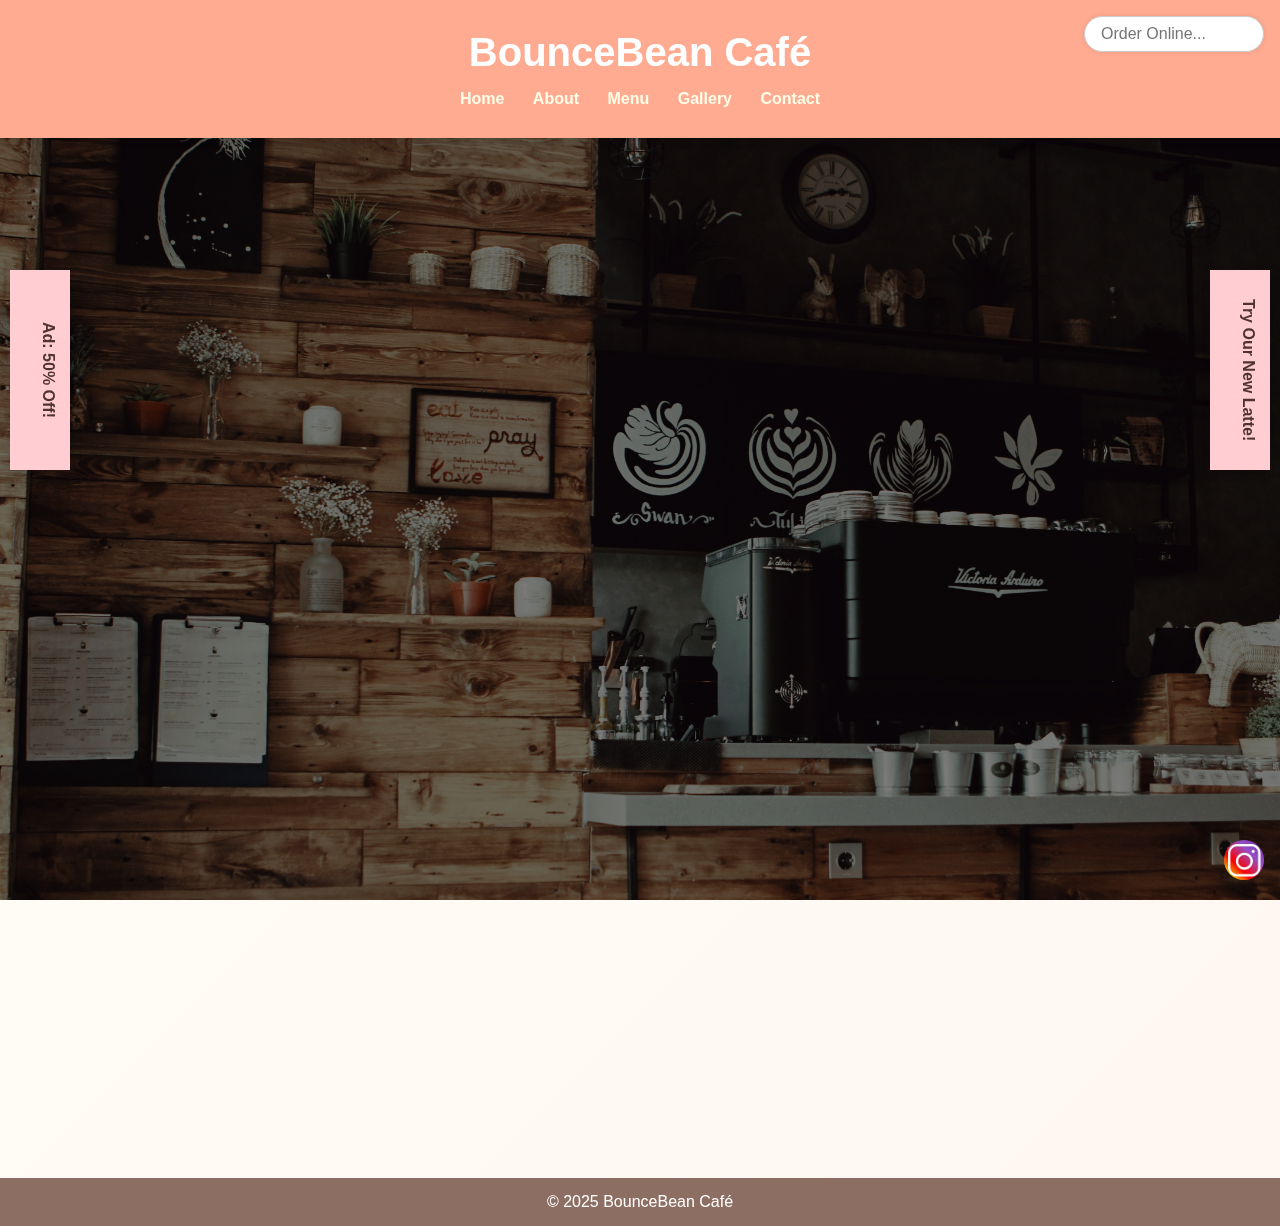
<file: index.html>
<!DOCTYPE html>

<html lang="en">
<head>
  <meta charset="UTF-8" />
  <title>BounceBean Café</title>
  <link rel="stylesheet" href="style.css" />
</head>
<body>
  <!-- Left Ad -->
  <div class="ad-left">Ad: 50% Off!</div>

<!-- Top Right Online Order Box -->
<div class="online-order">
  <input type="text" placeholder="Order Online..." />
</div>

  <!-- Right Ad -->

  <div class="ad-right">Try Our New Latte!</div>

  <header>
    <h1>BounceBean Café</h1>
    <nav>
      <a href="index.html">Home</a>
      <a href="about.html">About</a>
      <a href="menu.html">Menu</a>
      <a href="gallery.html">Gallery</a>
      <a href="contact.html">Contact</a>
    </nav>
  </header>

  <!-- Bottom Right Instagram Icon -->
<a href="https://www.instagram.com" target="_blank" class="instagram-icon">
  <img src="images (5).jpeg" alt="Instagram" />
</a>

  <main>
    <section class="hero">
      <h2>Welcome to BounceBean Café!</h2>
      <p>Enjoy a magical coffee experience with a hint of motion.</p>
    </section>
  </main>

  <footer>© 2025 BounceBean Café</footer>
</body>
</html>
</file>
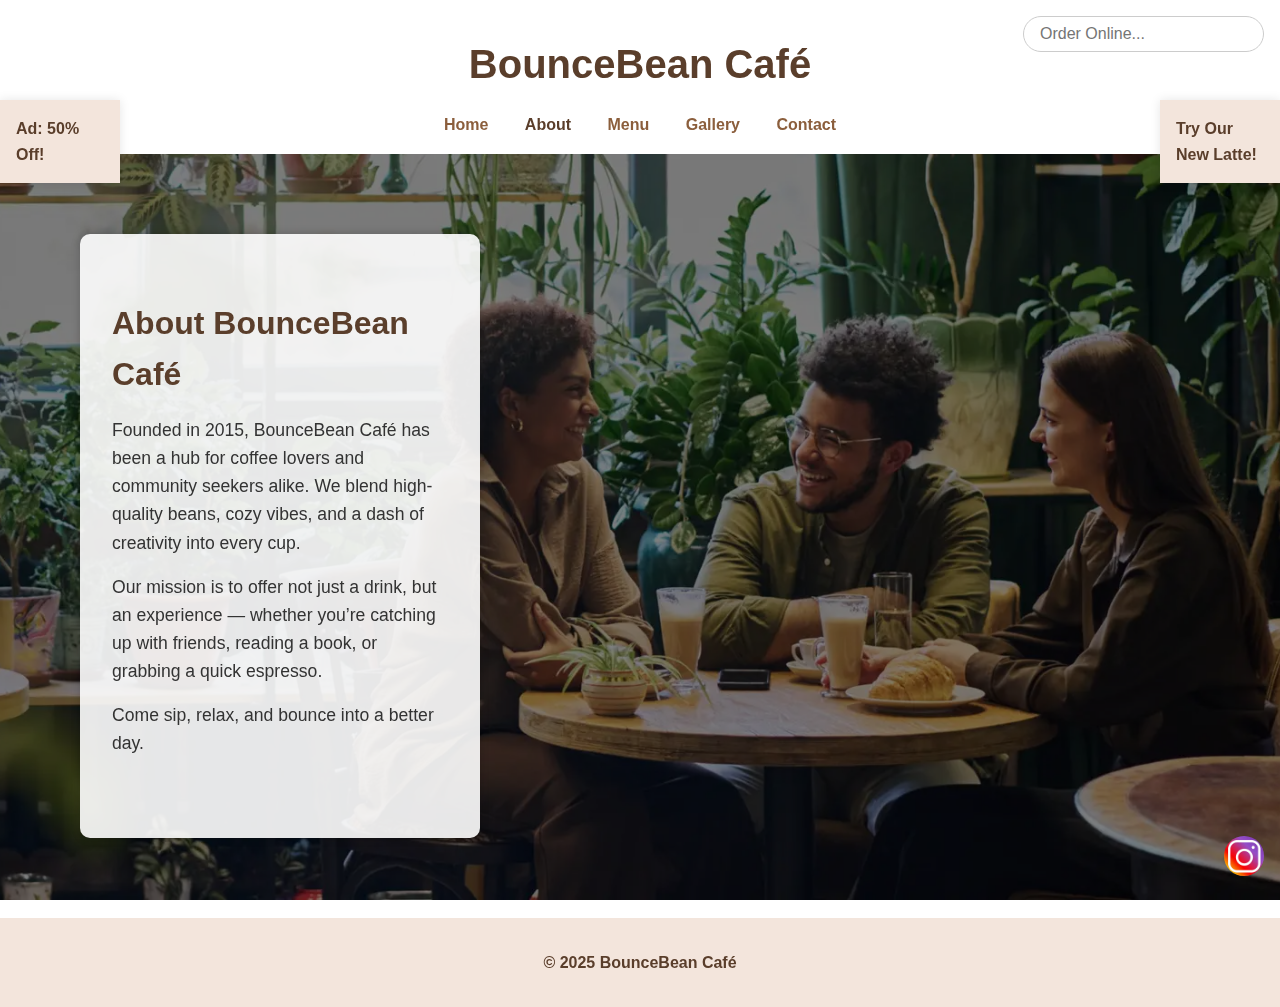
<file: about.html>
<!DOCTYPE html>
<html lang="en">
<head>
  <meta charset="UTF-8" />
  <title>About Us | BounceBean Café</title>
  <link rel="stylesheet" href="about.css" />
</head>
<body>
  <!-- Left Ad -->
  <div class="ad-left">Ad: 50% Off!</div>

  <!-- Top Right Online Order Box -->
  <div class="online-order">
    <input type="text" placeholder="Order Online..." />
  </div>

  <!-- Right Ad -->
  <div class="ad-right">Try Our New Latte!</div>

  <header>
    <h1>BounceBean Café</h1>
    <nav>
      <a href="index.html">Home</a>
      <a href="about.html" class="active">About</a>
      <a href="menu.html">Menu</a>
      <a href="gallery.html">Gallery</a>
      <a href="contact.html">Contact</a>
    </nav>
  </header>

  <!-- Instagram Icon -->
  <a href="https://www.instagram.com" target="_blank" class="instagram-icon">
    <img src="images (5).jpeg" alt="Instagram" />
  </a>
<section class="about-section">
      <h2>About BounceBean Café</h2>
      <p>Founded in 2015, BounceBean Café has been a hub for coffee lovers and community seekers alike. We blend high-quality beans, cozy vibes, and a dash of creativity into every cup.</p>
      <p>Our mission is to offer not just a drink, but an experience — whether you’re catching up with friends, reading a book, or grabbing a quick espresso.</p>
      <p>Come sip, relax, and bounce into a better day.</p>
    </section>
  <main>
    
  <footer>© 2025 BounceBean Café</footer>
</body>
</html>
</file>
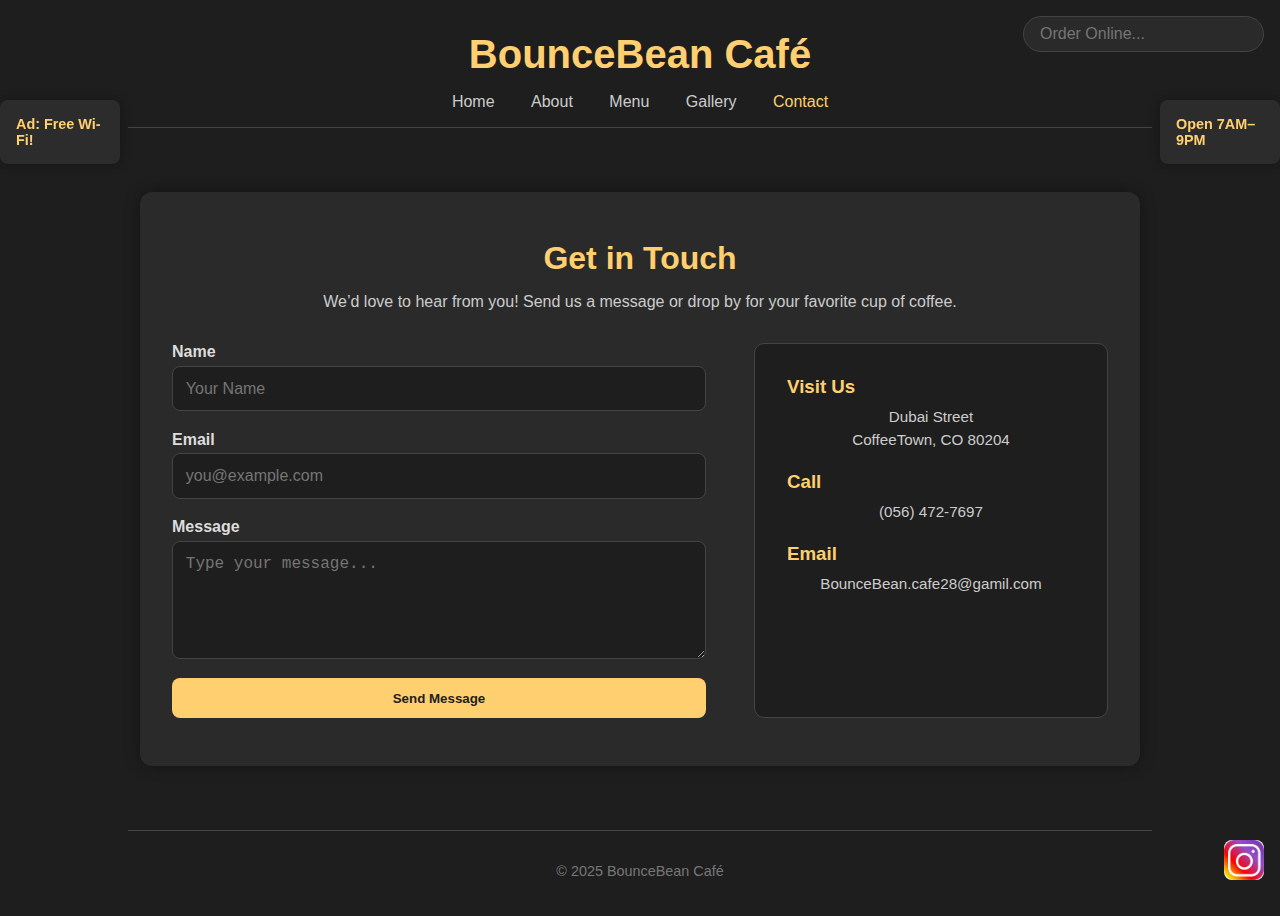
<file: contact.html>
<!DOCTYPE html>
<html lang="en">
<head>
  <meta charset="UTF-8" />
  <title>Contact | BounceBean Café</title>
  <link rel="stylesheet" href="contact.css" />
</head>
<body>

  <!-- Ads -->
  <div class="ad-left">Ad: Free Wi-Fi!</div>
  <div class="ad-right">Open 7AM–9PM</div>

  <!-- Online Order -->
  <div class="online-order">
    <input type="text" placeholder="Order Online..." />
  </div>

  <!-- Header -->
  <header>
    <h1>BounceBean Café</h1>
    <nav>
      <a href="index.html">Home</a>
      <a href="about.html">About</a>
      <a href="menu.html">Menu</a>
      <a href="gallery.html">Gallery</a>
      <a href="contact.html" class="active">Contact</a>
    </nav>
  </header>

  <!-- Instagram Icon -->
  <a href="https://www.instagram.com" target="_blank" class="instagram-icon">
    <img src="images (5).jpeg" alt="Instagram" />
  </a>

  <!-- Contact Section -->
  <main>
    <section class="contact-section">
      <h2>Get in Touch</h2>
      <p>We’d love to hear from you! Send us a message or drop by for your favorite cup of coffee.</p>

      <div class="contact-container">
        <form class="contact-form">
          <label for="name">Name</label>
          <input type="text" id="name" placeholder="Your Name" required />

          <label for="email">Email</label>
          <input type="email" id="email" placeholder="you@example.com" required />

          <label for="message">Message</label>
          <textarea id="message" placeholder="Type your message..." rows="5" required></textarea>

          <button type="submit">Send Message</button>
        </form>

        <div class="contact-info">
          <h3>Visit Us</h3>
          <p>Dubai Street<br>CoffeeTown, CO 80204</p>

          <h3>Call</h3>
          <p>(056) 472-7697</p>

          <h3>Email</h3>
          <p>BounceBean.cafe28@gamil.com</p>
        </div>
      </div>
    </section>
  </main>

  <!-- Footer -->
  <footer>© 2025 BounceBean Café</footer>
</body>
</html>
</file>
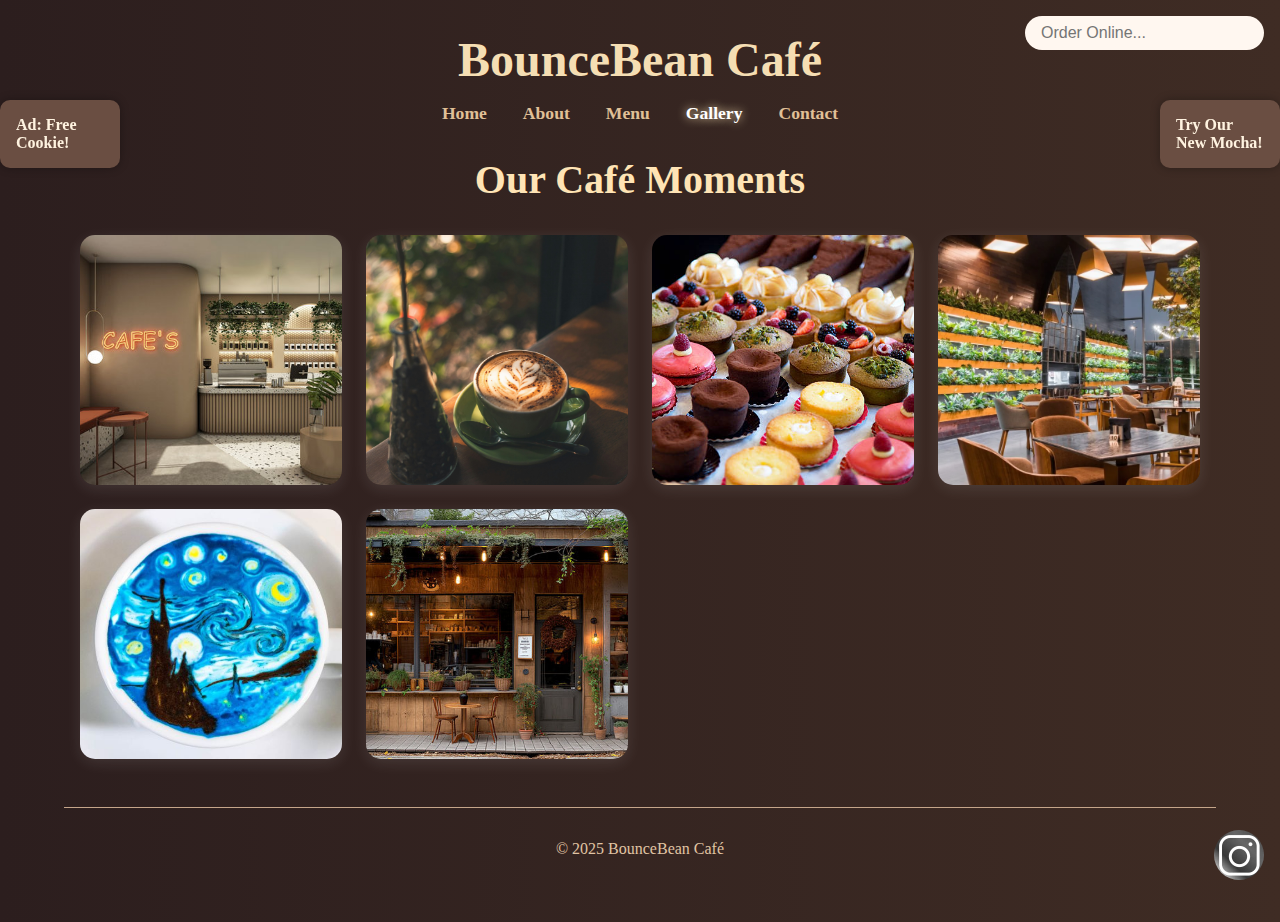
<file: Gallery.html>
<!DOCTYPE html>
<html lang="en">
<head>
  <meta charset="UTF-8" />
  <title>Gallery | BounceBean Café</title>
  <link rel="stylesheet" href="gallery.css" />
</head>
<body>

  <!-- Ads -->
  <div class="ad-left">Ad: Free Cookie!</div>
  <div class="ad-right">Try Our New Mocha!</div>

  <!-- Online Order Box -->
  <div class="online-order">
    <input type="text" placeholder="Order Online..." />
    
  </div>

  <!-- Header -->
  <header>
    <h1>BounceBean Café</h1>
    <nav>
      <a href="index.html">Home</a>
      <a href="about.html">About</a>
      <a href="menu.html">Menu</a>
      <a href="gallery.html" class="active">Gallery</a>
      <a href="contact.html">Contact</a>
    </nav>
  </header>

  <!-- Instagram Icon -->
  <a href="https://www.instagram.com" target="_blank" class="instagram-icon">
    <img src="images (5).jpeg" alt="Instagram" />
  </a>

  <!-- Gallery Section -->
  <main>
    <section class="gallery">
      <h2>Our Café Moments</h2>
      <div class="gallery-grid">
        <img src="360_F_308276882_ID4TYtcA0WrZOQxNgsaY7jRBB28bXiWg.jpg" alt="Interior " />
        <img src="photo-1687748025388-ce0e6e900805.jpeg" alt="Coffee " />
        <img src="istockphoto-497959594-612x612.jpg" alt="Pastry" />
        <img src="AJMAN-1-1024x641.webp" alt="Seating Area" />
        <img src="170822122334-seoul-latte-artist-1.jpg" alt="Coffee Art" />
        <img src="360_F_949641477_GT57l5qmjLyZDE6wknlVe8ldAts7YK5k.jpg" alt="Exterior" />
      </div>
    </section>
  </main>

  <!-- Footer -->
  <footer>© 2025 BounceBean Café</footer>
</body>
</html>
</file>
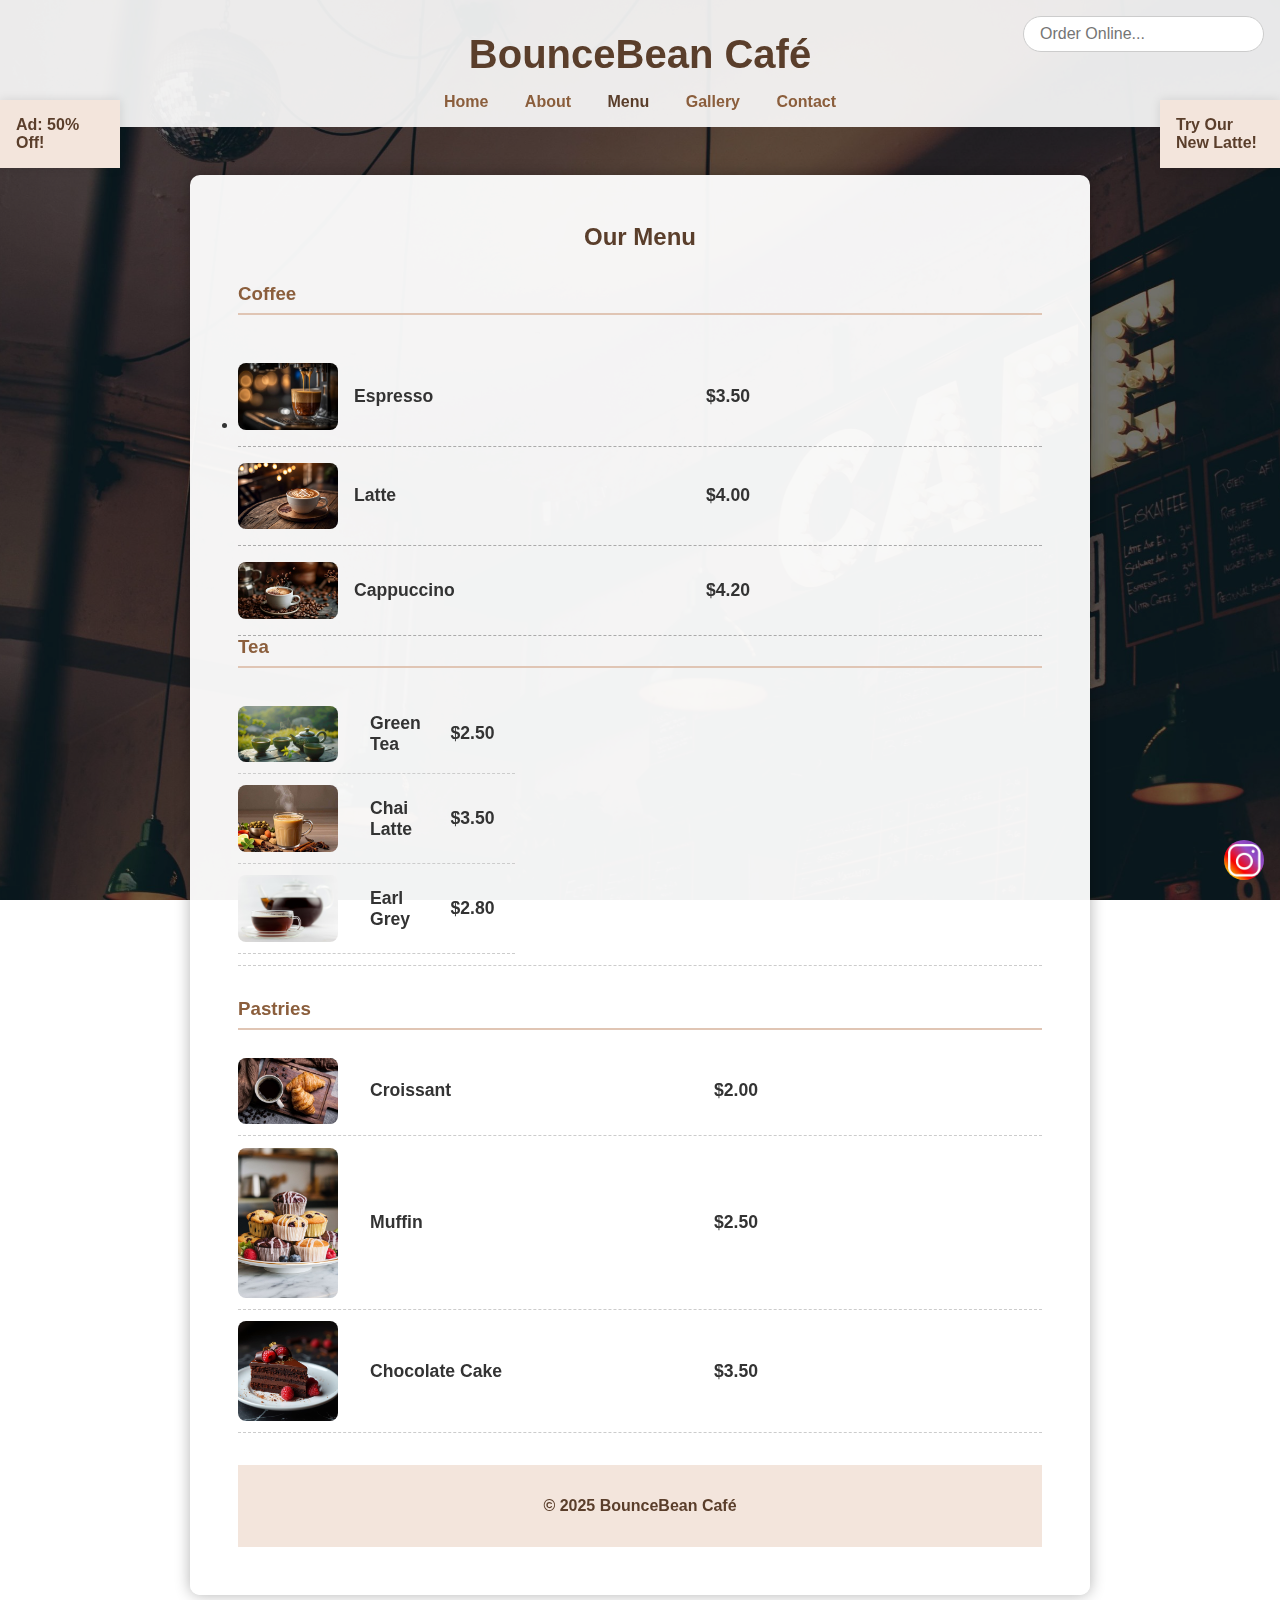
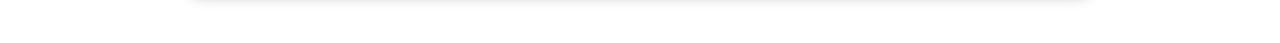
<file: Menu.html>
<!DOCTYPE html>
<html lang="en">
<head>
  <meta charset="UTF-8" />
  <title>Menu | BounceBean Café</title>
  <link rel="stylesheet" href="menu.css" />
</head>
<body>
  <!-- Left Ad -->
  <div class="ad-left">Ad: 50% Off!</div>

  <!-- Top Right Online Order Box -->
  <div class="online-order">
    <input type="text" placeholder="Order Online..." />
  </div>

  <!-- Right Ad -->
  <div class="ad-right">Try Our New Latte!</div>

  <header>
    <h1>BounceBean Café</h1>
    <nav>
      <a href="index.html">Home</a>
      <a href="about.html">About</a>
      <a href="menu.html" class="active">Menu</a>
      <a href="gallery.html">Gallery</a>
      <a href="contact.html">Contact</a>
    </nav>
  </header>

  <!-- Instagram Icon -->
  <a href="https://www.instagram.com" target="_blank" class="instagram-icon">
    <img src="images (5).jpeg" alt="Instagram" />
  </a>

  <main>
    <section class="menu-section">
      <h2>Our Menu</h2>
      <div class="menu-category">
        <h3>Coffee</h3>
        </div>
        
  <ul>
    <li>
    <ul class="menu-list">
  <li class="menu-item">
    <img src="fb56461c72acc88db3e59f7fe7dbef6f.jpg" alt="Espresso" />
    <span class="item-name">Espresso</span>
    <span class="item-price">$3.50</span>
  </li>
  <li class="menu-item">
    <img src="edac20a52abfab5add086cbd2a9defb9.jpg" alt="Latte" />
    <span class="item-name">Latte</span>
    <span class="item-price">$4.00</span>
  </li>
  <li class="menu-item">
    <img src="fefcba5f4930ba341ac89f90197fe3c2.jpg" alt="Cappuccino" />
    <span class="item-name">Cappuccino</span>
    <span class="item-price">$4.20</span>
  </li>
</ul>

  </ul>
</div>

<div class="menu-category">
  <h3>Tea</h3>
  <ul>
    <li>
      <ul class="menu-list">
  <li class="menu-item">
    <img src="9aba3a4ca34a6697beadf4005fca7a64.jpg" alt="Green Tea" />
    <span class="item-name">Green    Tea</span>
    <span class="item-price">$2.50</span>
  </li>
  <li class="menu-item">
    <img src="215ad3108888619f42eeb5dfad483aa4.jpg" alt="Chai Latte" />
    <span class="item-name">Chai Latte</span>
    <span class="item-price">$3.50</span>
  </li>
  <li class="menu-item">
    <img src="Frisch_aufgebrühter_EarlGrey_Tee.jpg" alt="Earl Grey" />
    <span class="item-name">Earl    Grey</span>
    <span class="item-price">$2.80</span>
  </li>
</ul>

    </li>
  </ul>
</div>

<div class="menu-category">
  <h3>Pastries</h3>
  <ul class="menu-list">
    <li class="menu-item">
      <img src="2b2fe324ee68696c17015d009b4e9626.jpg" alt="Croissant" />
      <span class="item-name">Croissant</span>
      <span class="item-price">$2.00</span>
    </li>
    <li class="menu-item">
      <img src="d47a766910a08be65abead8d34190533.jpg" alt="Muffin" />
      <span class="item-name">Muffin</span>
      <span class="item-price">$2.50</span>
    </li>
    <li class="menu-item">
      <img src="50b28b558cee6f8b99a625161e384f4e.jpg" alt="Chocolate Cake" />
      <span class="item-name">Chocolate Cake</span>
      <span class="item-price">$3.50</span>
    </li>
  </ul>
</div>


  <footer>© 2025 BounceBean Café</footer>
</body>
</html>
</file>
<file: style.css>
/* Reset and base */
* {
  margin: 0;
  padding: 0;
  box-sizing: border-box;
}
body {
  font-family: 'Verdana', sans-serif;
  background: linear-gradient(135deg, #fffcf5, #fff5f0);
  padding: 0 80px; /* space for ads */
  color: #3e2723;
}

/* Ads */
.ad-left, .ad-right {
  position: fixed;
  top: 30%;
  width: 60px;
  height: 200px;
  background: #ffcdd2;
  color: #4e342e;
  font-weight: bold;
  writing-mode: vertical-rl;
  text-align: center;
  line-height: 1.5;
  padding: 10px;
  z-index: 10;
  box-shadow: 2px 2px 10px rgba(0,0,0,0.2);
}
.ad-left {
  left: 10px;
}
.ad-right {
  right: 10px;
}

/* Header */
header {
  background-color: #ffab91;
  text-align: center;
  padding: 30px 20px;
  box-shadow: 0 4px 8px rgba(0,0,0,0.1);
}
header h1 {
  font-size: 2.5rem;
  color: white;
}

/* Navigation */
nav {
  margin-top: 15px;
}
nav a {
  margin: 0 12px;
  color: #fffde7;
  text-decoration: none;
  font-weight: bold;
  transition: color 0.3s;
}
nav a:hover {
  color: #665050;
}

/* Main Content */
main {
  text-align: center;
  padding: 50px 20px;
}
.hero h2 {
  margin-top: 30px;
  font-size: 2rem;
}
.hero p {
  font-size: 1.1rem;
  margin-top: 10px;
  color: #ffeded;
}

@keyframes bob {
  0%, 100% { transform: translateY(0); }
  50% { transform: translateY(-15px); }
}
/* Top bar layout */
.top-bar {
  display: flex;
  justify-content: space-between;
  align-items: center;
  padding: 1rem 2rem;
  background: transparent;
  position: relative;
  z-index: 2;
}

/* Circular logo styling */
.logo {
  width: 60px;
  height: 60px;
  border-radius: 50%;
  object-fit: cover;
  box-shadow: 0 0 5px rgba(0,0,0,0.3);
}

/* Search bar styling */
.search-bar {
  padding: 0.5rem 1rem;
  border-radius: 30px;
  border: 1px solid #ccc;
  outline: none;
  width: 200px;
  font-size: 1rem;
  transition: all 0.3s ease;
}

.search-bar:focus {
  border-color: #8b5e3c; /* café brown accent */
  box-shadow: 0 0 5px rgba(139, 94, 60, 0.4);
}

/* Footer */
footer {
  background: #8d6e63;
  color: white;
  text-align: center;
  padding: 15px;
  margin-top: 40px;
}

/* Responsive */
@media (max-width: 768px) {
  .ad-left, .ad-right {
    display: none;
  }
  body {
    padding: 0 20px;
  }
}
/* Make body and html take full height */
html, body {
  height: 100%;
  margin: 0;
  padding: 0;
}

/* Hero fills full viewport */
.hero {
  position: relative;
  height: 100vh; /* full viewport height */
  display: flex;
  flex-direction: column;
  justify-content: center;
  align-items: center;
  text-align: center;
  color: white;
  padding: 2rem;
  overflow: hidden;
}

/* Background image with dark overlay */
.hero::before {
  content: "";
  position: fixed; /* fixed to cover viewport always */
  top: 0;
  left: 0;
  width: 100vw;
  height: 100vh;
  background-image: url('pexels-afta-putta-gunawan-683039.jpg');
  background-size: cover;
  background-position: center;
  background-repeat: no-repeat;
  filter: brightness(0.5); /* makes the image darker */
  z-index: -1;
}

/* Text styles */
.hero h2,
.hero p {
  opacity: 0;
  transition: opacity 0.6s ease;
  text-shadow: 1px 1px 5px rgba(0, 0, 0, 0.7);
  max-width: 600px;
}

/* Show text on hover */
.hero:hover h2,
.hero:hover p {
  opacity: 1;
}
/* Online Order Box - Top Right */
.online-order {
  position: fixed;
  top: 1rem;
  right: 1rem;
  z-index: 10;
}

.online-order input {
  padding: 0.5rem 1rem;
  border-radius: 20px;
  border: 1px solid #ccc;
  font-size: 1rem;
  width: 180px;
  outline: none;
  box-shadow: 0 0 5px rgba(0,0,0,0.1);
}

.online-order input:focus {
  border-color: #8b5e3c;
  box-shadow: 0 0 5px rgba(139, 94, 60, 0.3);
}

/* Instagram Icon - Bottom Right */
.instagram-icon {
  position: fixed;
  bottom: 1rem;
  right: 1rem;
  z-index: 10;
}

.instagram-icon img {
  width: 40px;
  height: 40px;
  border-radius: 50%;
  transition: transform 0.3s ease;
}

.instagram-icon img:hover {
  transform: scale(1.1);
}
</file>
<file: about.css>
/* General Reset */
* {
  margin: 0;
  padding: 0;
  box-sizing: border-box;
}

body {
  font-family: 'Segoe UI', sans-serif;
  line-height: 1.6;
  background-color: #fffaf5;
  color: #333;
  padding: 0 160px;
}

/* Ads */
.ad-left, .ad-right {
  position: fixed;
  top: 100px;
  width: 120px;
  background-color: #f3e5dc;
  color: #5a3e2b;
  padding: 1rem;
  font-weight: bold;
  box-shadow: 0 0 10px rgba(0,0,0,0.1);
  z-index: 1;
}

.ad-left {
  left: 0;
}

.ad-right {
  right: 0;
}

/* Header */
header {
  text-align: center;
  padding: 2rem 0 1rem;
  background-color: #fff;
}

header h1 {
  font-size: 2.5rem;
  color: #5a3e2b;
}

nav {
  margin-top: 1rem;
}

nav a {
  margin: 0 1rem;
  text-decoration: none;
  color: #8b5e3c;
  font-weight: bold;
  transition: color 0.3s;
}

nav a:hover,
nav a.active {
  color: #5a3e2b;
}

/* Hero Section */
.hero {
  text-align: center;
  padding: 5rem 2rem;
  background-image: url('aesthetic-cafe-muar-mobile.webp');
  background-size: cover;
  background-position: center;
  color: white;
  position: relative;
}

.hero::before {
  content: "";
  position: absolute;
  top: 0; left: 0;
  width: 100%;
  height: 100%;
  background: rgba(0, 0, 0, 0.5); /* dark overlay */
  z-index: 0;
}

.hero h2,
.hero p {
  position: relative;
  z-index: 1;
  text-shadow: 1px 1px 4px rgba(0, 0, 0, 0.7);
}

/* About Section */
.about-section {
  padding: 4rem 2rem;
  max-width: 800px;
  margin: auto;
  background-color: #fffefc;
  border-radius: 10px;
  box-shadow: 0 0 10px rgba(0,0,0,0.05);
}

.about-section h2 {
  font-size: 2rem;
  margin-bottom: 1rem;
  color: #5a3e2b;
}

.about-section p {
  margin-bottom: 1rem;
  font-size: 1.1rem;
}

/* Online Order */
.online-order {
  position: fixed;
  top: 1rem;
  right: 1rem;
  z-index: 10;
}

.online-order input {
  padding: 0.5rem 1rem;
  border-radius: 20px;
  border: 1px solid #ccc;
  font-size: 1rem;
  outline: none;
}

.online-order input:focus {
  border-color: #8b5e3c;
  box-shadow: 0 0 5px rgba(139, 94, 60, 0.3);
}

/* Instagram Icon */
.instagram-icon {
  position: fixed;
  bottom: 1rem;
  right: 1rem;
  z-index: 10;
}

.instagram-icon img {
  width: 40px;
  height: 40px;
  border-radius: 50%;
  transition: transform 0.3s ease;
}

.instagram-icon img:hover {
  transform: scale(1.1);
}

/* Footer */
footer {
  text-align: center;
  padding: 2rem;
  background-color: #f3e5dc;
  color: #5a3e2b;
  font-weight: bold;
  margin-top: 2rem;
}
/* Full-screen background image */
body {
  margin: 0;
  padding: 0;
  font-family: 'Segoe UI', sans-serif;
  color: #fff;
  background: url('aesthetic-cafe-muar-mobile.webp') no-repeat center center fixed;
  background-size: cover;
  min-height: 100vh;
  position: relative;
}

/* Optional: Overlay to darken the background */
body::before {
  content: "";
  position: fixed;
  top: 0;
  left: 0;
  height: 100%;
  width: 100%;
  background: rgba(0, 0, 0, 0.5); /* adjust darkness here */
  z-index: -1;
}
.about-section {
  padding: 4rem 2rem;
  max-width: 400px;
  margin: 5rem 0 5rem 5rem; /* Top, Right, Bottom, Left */
  background-color: rgba(255, 255, 255, 0.9); /* semi-transparent white */
  border-radius: 10px;
  box-shadow: 0 0 10px rgba(0,0,0,0.2);
  color: #333;
}
</file>
<file: contact.css>
/* Reset and Base */
* {
  margin: 0;
  padding: 0;
  box-sizing: border-box;
}

body {
  font-family: 'Helvetica Neue', sans-serif;
  background-color: #1e1e1e;
  color: #f5f5f5;
  min-height: 100vh;
  padding: 0 10vw;
  position: relative;
}

/* Header */
header {
  text-align: center;
  padding: 2rem 0 1rem;
  border-bottom: 1px solid #444;
}

header h1 {
  font-size: 2.5rem;
  color: #ffcf70;
}

nav {
  margin-top: 1rem;
}

nav a {
  margin: 0 1rem;
  text-decoration: none;
  color: #ccc;
  font-weight: 500;
  transition: color 0.3s;
}

nav a:hover,
nav a.active {
  color: #ffcf70;
}

/* Ads */
.ad-left,
.ad-right {
  position: fixed;
  top: 100px;
  width: 120px;
  background-color: #2c2c2c;
  color: #ffcf70;
  padding: 1rem;
  font-weight: bold;
  box-shadow: 0 0 12px rgba(0,0,0,0.3);
  border-radius: 8px;
  z-index: 1;
  font-size: 0.9rem;
}

.ad-left {
  left: 0;
}

.ad-right {
  right: 0;
}

/* Online Order */
.online-order {
  position: fixed;
  top: 1rem;
  right: 1rem;
  z-index: 10;
}

.online-order input {
  padding: 0.5rem 1rem;
  border-radius: 30px;
  border: 1px solid #444;
  background-color: #2a2a2a;
  color: #f5f5f5;
  font-size: 1rem;
  outline: none;
}

/* Instagram Icon */
.instagram-icon {
  position: fixed;
  bottom: 1rem;
  right: 1rem;
  z-index: 10;
}

.instagram-icon img {
  width: 40px;
  height: 40px;
  border-radius: 8px;
  transition: transform 0.3s ease;
}

.instagram-icon img:hover {
  transform: scale(1.1);
}

/* Contact Section */
.contact-section {
  padding: 3rem 2rem;
  background-color: #2a2a2a;
  border-radius: 12px;
  max-width: 1000px;
  margin: 4rem auto;
  box-shadow: 0 0 15px rgba(0,0,0,0.4);
}

.contact-section h2 {
  text-align: center;
  font-size: 2rem;
  color: #ffcf70;
  margin-bottom: 1rem;
}

.contact-section p {
  text-align: center;
  margin-bottom: 2rem;
  color: #ccc;
}

.contact-container {
  display: flex;
  flex-wrap: wrap;
  gap: 3rem;
  justify-content: space-between;
}

.contact-form {
  flex: 1 1 480px;
  display: flex;
  flex-direction: column;
}

.contact-form label {
  margin-bottom: 0.3rem;
  font-weight: bold;
  color: #ddd;
}

.contact-form input,
.contact-form textarea {
  padding: 0.8rem;
  margin-bottom: 1.2rem;
  border: none;
  border-radius: 8px;
  font-size: 1rem;
  background-color: #1e1e1e;
  color: #f5f5f5;
  border: 1px solid #444;
}

.contact-form button {
  background-color: #ffcf70;
  color: #1e1e1e;
  font-weight: bold;
  padding: 0.8rem;
  border: none;
  border-radius: 8px;
  cursor: pointer;
  transition: background-color 0.3s;
}

.contact-form button:hover {
  background-color: #e0b24f;
}

/* Contact Info */
.contact-info {
  flex: 1 1 300px;
  background-color: #1e1e1e;
  padding: 2rem;
  border-radius: 10px;
  color: #f5f5f5;
  border: 1px solid #444;
}

.contact-info h3 {
  margin-bottom: 0.5rem;
  color: #ffcf70;
}

.contact-info p {
  margin-bottom: 1.2rem;
  font-size: 0.95rem;
  line-height: 1.5;
}

/* Footer */
footer {
  text-align: center;
  padding: 2rem;
  background-color: #1e1e1e;
  color: #777;
  font-size: 0.9rem;
  margin-top: 2rem;
  border-top: 1px solid #444;
}
</file>
<file: gallery.css>
/* Reset and base */
* {
  margin: 0;
  padding: 0;
  box-sizing: border-box;
}

body {
  font-family: 'Georgia', serif;
  background: linear-gradient(to right, #2c1e1e, #3f2c24);
  color: #f8f1e7;
  min-height: 100vh;
  padding: 2rem 5vw;
  position: relative;
}

/* Header */
header {
  text-align: center;
  margin-bottom: 2rem;
}

header h1 {
  font-size: 3rem;
  color: #f5deb3;
  margin-bottom: 0.5rem;
}

nav {
  margin-top: 1rem;
}

nav a {
  margin: 0 1rem;
  text-decoration: none;
  color: #e0c097;
  font-weight: bold;
  font-size: 1.1rem;
  transition: color 0.3s ease;
}

nav a:hover,
nav a.active {
  color: #ffffff;
  text-shadow: 0 0 10px #ffe4b5;
}

/* Ads */
.ad-left, .ad-right {
  position: fixed;
  top: 100px;
  width: 120px;
  background-color: #6a4e42;
  color: #fff3e0;
  padding: 1rem;
  font-weight: bold;
  border-radius: 10px;
  box-shadow: 0 0 10px rgba(0,0,0,0.3);
  z-index: 1;
}

.ad-left {
  left: 0;
}

.ad-right {
  right: 0;
}

/* Online Order Box */
.online-order {
  position: fixed;
  top: 1rem;
  right: 1rem;
  z-index: 10;
}

.online-order input {
  padding: 0.5rem 1rem;
  border-radius: 20px;
  border: none;
  font-size: 1rem;
  outline: none;
  background-color: #fff7f0;
  color: #333;
}

/* Instagram Icon */
.instagram-icon {
  position: fixed;
  bottom: 1rem;
  right: 1rem;
  z-index: 10;
}

.instagram-icon img {
  width: 50px;
  height: 50px;
  border-radius: 50%;
  filter: grayscale(1);
  transition: filter 0.3s ease;
}

.instagram-icon img:hover {
  filter: grayscale(0);
}

/* Gallery Section */
.gallery {
  max-width: 1200px;
  margin: 0 auto;
  text-align: center;
}

.gallery h2 {
  font-size: 2.5rem;
  margin-bottom: 2rem;
  color: #ffe4b5;
}

.gallery-grid {
  display: grid;
  grid-template-columns: repeat(auto-fill, minmax(250px, 1fr));
  gap: 1.5rem;
  padding: 0 1rem;
}

.gallery-grid img {
  width: 100%;
  height: 250px;
  object-fit: cover;
  border-radius: 15px;
  box-shadow: 0 4px 15px rgba(255, 255, 255, 0.1);
  transition: transform 0.4s ease, box-shadow 0.4s ease;
}

.gallery-grid img:hover {
  transform: scale(1.05);
  box-shadow: 0 0 20px rgba(255, 255, 255, 0.4);
}

/* Footer */
footer {
  margin-top: 3rem;
  text-align: center;
  font-size: 1rem;
  color: #e0c4a4;
  padding: 2rem 0;
  border-top: 1px solid #c5a58a;
}
</file>
<file: menu.css>
/* Reset and body */
* {
  margin: 0;
  padding: 0;
  box-sizing: border-box;
}

body {
  font-family: 'Segoe UI', sans-serif;
  background: url('menu-bg.jpg') no-repeat center center fixed;
  background-size: cover;
  color: #333;
  padding: 0 160px;
  min-height: 100vh;
  position: relative;
}

body::before {
  content: "";
  position: fixed;
  top: 0;
  left: 0;
  height: 100%;
  width: 100%;
  background: rgba(0, 0, 0, 0.5); /* Darker overlay */
  z-index: -1;
}

/* Header */
header {
  text-align: center;
  padding: 2rem 0 1rem;
  background-color: rgba(255, 255, 255, 0.9);
}

header h1 {
  font-size: 2.5rem;
  color: #5a3e2b;
}

nav {
  margin-top: 1rem;
}

nav a {
  margin: 0 1rem;
  text-decoration: none;
  color: #8b5e3c;
  font-weight: bold;
  transition: color 0.3s;
}

nav a:hover,
nav a.active {
  color: #5a3e2b;
}

/* Menu section */
.menu-section {
  padding: 3rem;
  background-color: rgba(255, 255, 255, 0.95);
  border-radius: 10px;
  max-width: 900px;
  margin: 3rem auto;
  box-shadow: 0 0 15px rgba(0,0,0,0.3);
}

.menu-section h2 {
  text-align: center;
  margin-bottom: 2rem;
  color: #5a3e2b;
}

.menu-category {
  margin-bottom: 2rem;
}

.menu-category h3 {
  color: #8b5e3c;
  border-bottom: 2px solid #e0c5b4;
  margin-bottom: 1rem;
  padding-bottom: 0.5rem;
}

.menu-category ul {
  list-style: none;
  padding: 0;
}

.menu-category li {
  display: flex;
  align-items: center;
  justify-content: space-between;
  padding: 0.7rem 0;
  border-bottom: 1px dashed #ccc;
  font-size: 1.1rem;
}

.menu-category img {
  width: 50px;
  height: 50px;
  object-fit: cover;
  border-radius: 8px;
  margin-right: 1rem;
}

/* Ads */
.ad-left, .ad-right {
  position: fixed;
  top: 100px;
  width: 120px;
  background-color: #f3e5dc;
  color: #5a3e2b;
  padding: 1rem;
  font-weight: bold;
  box-shadow: 0 0 10px rgba(0,0,0,0.1);
  z-index: 1;
}

.ad-left {
  left: 0;
}

.ad-right {
  right: 0;
}

/* Online Order */
.online-order {
  position: fixed;
  top: 1rem;
  right: 1rem;
  z-index: 10;
}

.online-order input {
  padding: 0.5rem 1rem;
  border-radius: 20px;
  border: 1px solid #ccc;
  font-size: 1rem;
  outline: none;
}

/* Instagram Icon */
.instagram-icon {
  position: fixed;
  bottom: 1rem;
  right: 1rem;
  z-index: 10;
}

.instagram-icon img {
  width: 40px;
  height: 40px;
  border-radius: 50%;
  transition: transform 0.3s ease;
}

.instagram-icon img:hover {
  transform: scale(1.1);
}

/* Footer */
footer {
  text-align: center;
  padding: 2rem;
  background-color: #f3e5dc;
  color: #5a3e2b;
  font-weight: bold;
  margin-top: 2rem;
}
.item-name,
.item-price {
  font-weight: bold;
  font-size: 1.1rem;
}
body {
  background: url('michal-parzuchowski-ItaV89TNkks-unsplash-scaled.jpg') no-repeat center center fixed;
  background-size: cover;
  margin: 0;
  padding: 0;
  font-family: 'Segoe UI', sans-serif;
}
.menu-list {
  list-style: none;
  padding: 0;
  margin: 0;
}

.menu-item {
  display: flex;
  align-items: center;
  justify-content: space-between;
  gap: 1rem;
  padding: 1rem 0;
  border-bottom: 1px dashed #aaa;
}

.menu-item img {
  width: 100px;
  height: auto;
  border-radius: 8px;
  object-fit: cover;
}

.item-name,
.item-price {
  font-weight: bold;
  font-size: 1.1rem;
  color: #333;
  flex: 1;
}
.menu-list {
  list-style: none;
  padding: 0;
  margin: 0;
}

.menu-item {
  display: flex;
  align-items: center;
  justify-content: space-between;
  gap: 1rem;
  padding: 1rem 0;
  border-bottom: 1px dashed #aaa;
}

.menu-list {
  list-style: none;
  padding: 0;
  margin: 0;
}

.menu-item {
  display: flex;
  align-items: center;
  justify-content: space-between;
  gap: 1rem;
  padding: 1rem 0;
  border-bottom: 1px dashed #aaa;
}

.menu-item img {
  width: 100px;
  height: auto;
  border-radius: 8px;
  object-fit: cover;
}

.item-name,
.item-price {
  font-weight: bold;
  font-size: 1.1rem;
  color: #333;
  flex: 1;
}
.menu-list {
  list-style: none;
  padding: 0;
  margin: 0;
}

.menu-item {
  display: flex;
  align-items: center;
  justify-content: space-between;
  gap: 1rem;
  padding: 1rem 0;
  border-bottom: 1px dashed #aaa;
}

.menu-item img {
  width: 100px;
  height: auto;
  border-radius: 8px;
  object-fit: cover;
}

.item-name,
.item-price {
  font-weight: bold;
  font-size: 1.1rem;
  color: #333;
  flex: 1;
}
</file>
